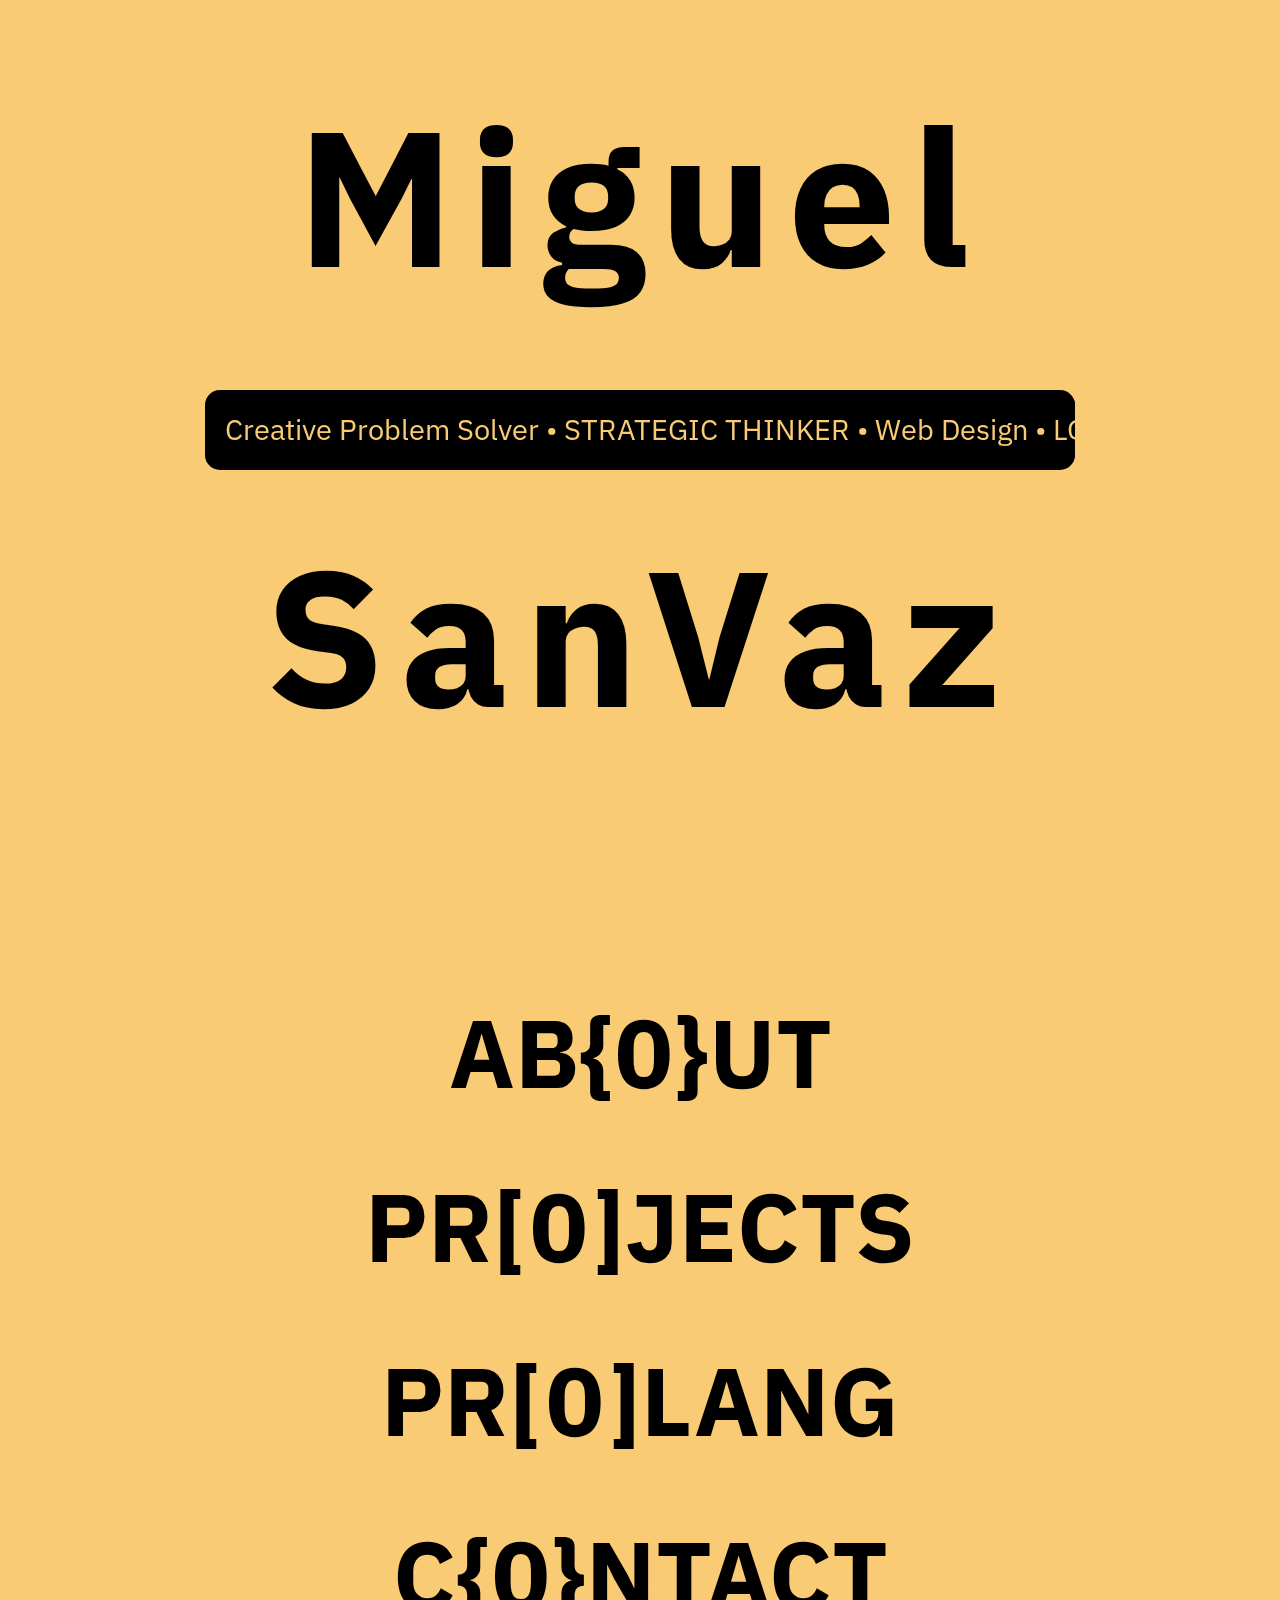
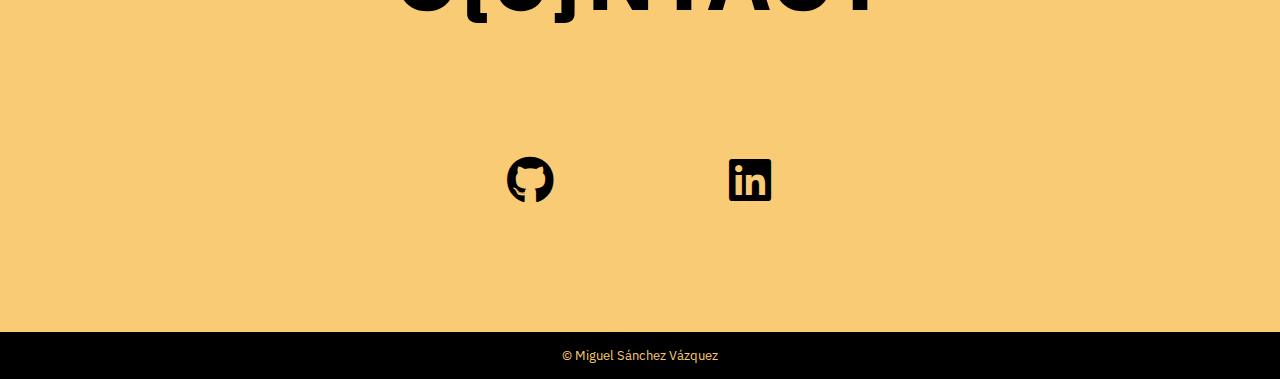
<file: index.html>
<html lang="en">
  <head>
    <meta charset="UTF-8" />
    <meta name="viewport" content="width=device-width, initial-scale=1.0" />
    <title>MSV</title>
    <link rel="stylesheet" href="css/style.css" />
    <link
      rel="stylesheet"
      href="https://cdnjs.cloudflare.com/ajax/libs/font-awesome/6.0.0-beta3/css/all.min.css"
    />
    <script src="js/script.js" defer></script>
    <!-- Se cargan los estilos y el script para el correcto funcionamiento del sitio -->
  </head>
  <body>
    <main>
      <div id="container">
        <!-- Sección principal para mostrar nombre y especialidades -->
        <section class="namePosition">
          <p class="name">Miguel</p>
          <!-- Sección con efecto marquee que muestra habilidades o roles -->
          <section class="worker">
            <p>
              Creative Problem Solver • STRATEGIC THINKER • Web Design • LOGIC
              PROGRAMMER • Creative Problem Solver • STRATEGIC THINKER • Web
              Design • LOGIC PROGRAMMER • Creative Problem Solver • STRATEGIC
              THINKER
            </p>
          </section>
          <p class="subname">SanVaz</p>
        </section>

        <div class="containerTwo">
          <!-- Sección "about": muestra información adicional al activar el toggle -->
          <section class="about">
            <input type="checkbox" id="visibleAbout" />
            <p class="aboutText">
              <span class="letter">AB{</span>
              <label for="visibleAbout" class="toggle-label">
                <span class="placeholder">0</span>
                <span class="hidden-content">
                  Development of scalable web systems, database optimization
                  ensuring consistency, efficiency, and high performance, API
                  integration, security, and work under agile methodologies.
                  <br /><br />Analytical thinking, team management, strong
                  problem-solving, proactive, self-taught, creative, and
                  communicative.
                </span>
              </label>
              <span class="letter">}UT</span>
            </p>
          </section>
          <!-- Sección "porfolio" que enlaza a la página de proyectos -->
          <section class="porfolio">
            <p class="porfolioText">
              PR[
              <span class="placeholder"
                ><a href="views/projects.html">0</a></span
              >
              ]JECTS
            </p>
          </section>
          <!-- Sección "porfolio" que enlaza a la página de proyectos de lenguajes -->
          <section class="porfolio">
            <p class="porfolioText">
              PR[
              <span class="placeholder"
                ><a href="views/prolang.html">0</a></span
              >
              ]LANG
            </p>
          </section>
          <!-- Sección de contacto: despliega el formulario al activar el toggle -->
          <section class="contact">
            <input type="checkbox" id="visibleContact" />
            <p class="contactText">
              C{
              <label for="visibleContact" class="toggle-label-contact">
                <span class="placeholder">0</span>
              </label>
              }NTACT
            </p>
            <div class="hidden-contact">
              <!-- Formulario de contacto -->
              <form id="contactoForm">
                <label for="name"></label>
                <input
                  type="text"
                  id="name"
                  name="name"
                  placeholder="Nombre"
                  maxlength="24"
                  required
                />

                <label for="apelldios"></label>
                <input
                  type="text"
                  id="apelldios"
                  name="apelldios"
                  placeholder="Apellidos"
                  maxlength="48"
                  required
                />
                <!-- Selección de género -->
                <div class="genero">
                  <label for="genero">Género:</label>
                  <input
                    type="radio"
                    id="masculino"
                    name="genero"
                    value="Masculino"
                    required
                  />
                  <label for="masculino">Masculino</label>
                  <input
                    type="radio"
                    id="femenino"
                    name="genero"
                    value="Femenino"
                  />
                  <label for="femenino">Femenino</label>
                </div>
                <label for="email"></label>
                <input
                  type="email"
                  id="email"
                  name="email"
                  placeholder="Email"
                  required
                />

                <label for="motivo"></label>
                <select id="motivo" name="motivo" required>
                  <option value="">Seleccione un motivo:</option>
                  <option value="negocio">Negocio</option>
                  <option value="consulta">Consulta</option>
                  <option value="sugerencia">Sugerencia</option>
                </select>

                <label for="mensaje"></label>
                <textarea id="mensaje" name="mensaje">Escriba aquí su mensaje...</textarea
                >

                <div class="acept">
                  <label for="terminos"
                    >Acepta los términos y condiciones</label
                  >
                  <input
                    type="checkbox"
                    id="terminos"
                    name="terminos"
                    required
                  />
                </div>
                <!-- Botón de envío (dentro de formulario dialog, se recomienda revisar la estructura HTML) -->
                <form method="dialog">
                  <button type="submit">Enviar</button>
                </form>
              </form>
            </div>
          </section>
          <!-- Menú de redes sociales -->
          <nav class="social-media">
            <ul>
              <li>
                <a href="https://github.com/savamidev" target="_blank"
                  >GitHub
                </a>
                <i class="fab fa-github icon"></i>
              </li>
              <li>
                <a
                  href="https://www.linkedin.com/in/miguel-s%C3%A1nchez-v%C3%A1zquez-639604207/"
                  target="_blank"
                  >Linkedin
                </a>
                <i class="fa-brands fa-linkedin icon"></i>
              </li>
            </ul>
          </nav>
        </div>
      </div>
    </main>
    <footer>&copy; Miguel Sánchez Vázquez</footer>
  </body>
</html>
</file>
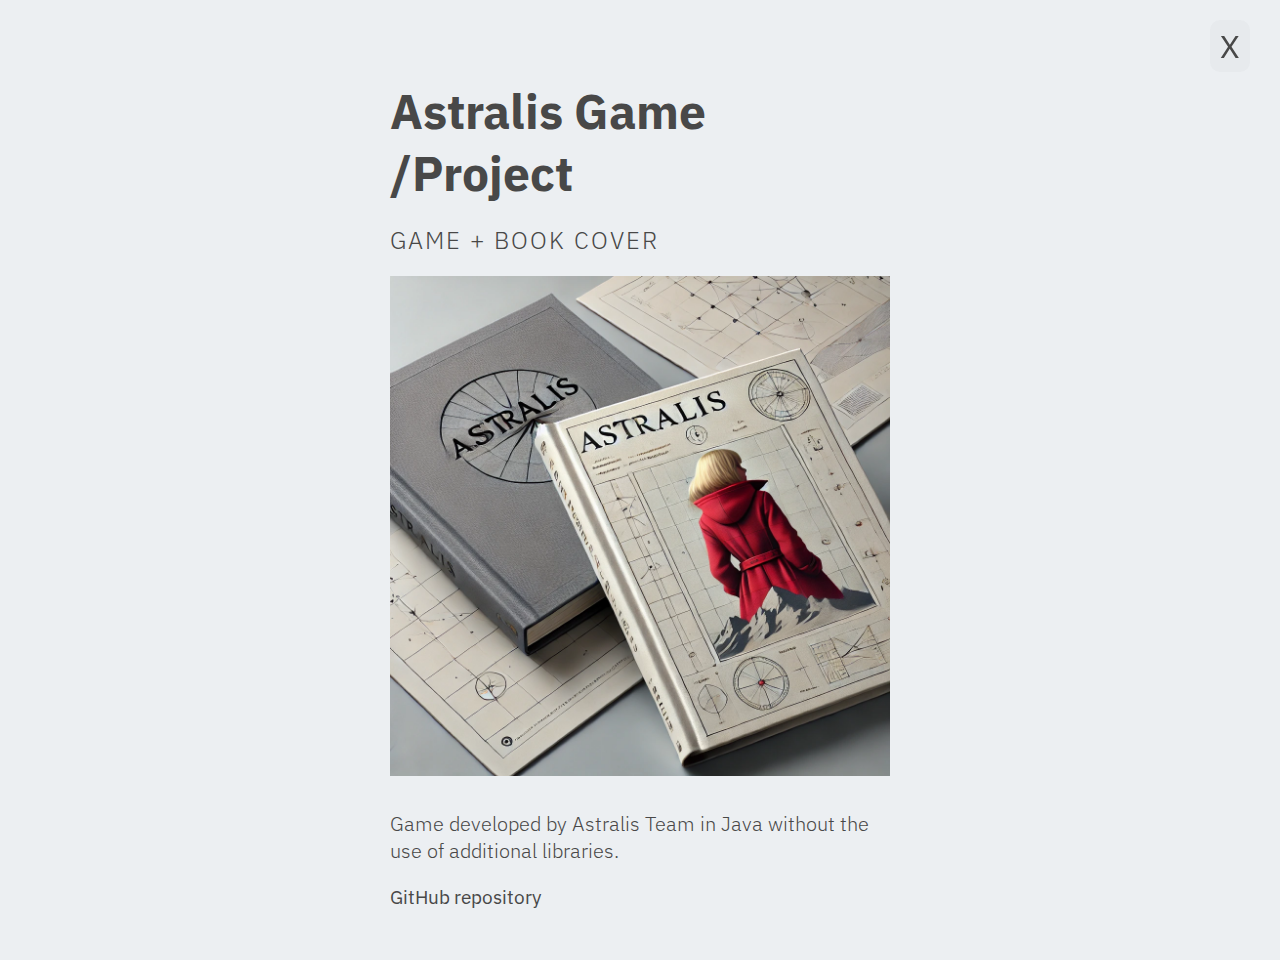
<file: views/AstralisGame.html>
<!DOCTYPE html>
<html lang="en">
  <head>
    <meta charset="UTF-8" />
    <meta name="viewport" content="width=device-width, initial-scale=1.0" />
    <title>Astralis Porject</title>
    <link rel="stylesheet" href="../css/styleAstralis.css" />
    <!-- Se vincula el archivo CSS "styleAstralis.css" para aplicar los estilos del proyecto -->
  </head>
  <body>
    <!-- Botón para regresar a la página de proyectos -->
    <button id="backBtn" onclick="window.location.href='projects.html'">X</button>

    <div id="container">
      <!-- Encabezado de la página -->
      <header>
        <h2>Astralis Game /Project</h2>
      </header>
      <main>
        <!-- Sección principal del contenido del proyecto -->
        <section class="block1">
          <!-- Título descriptivo del bloque -->
          <p class="titleB1">GAME + BOOK COVER</p>
          <!-- Imagen representativa del proyecto -->
          <img
            src="../img/AstralisBook.png"
            alt="Book de Astralis Game Porject"
          />
          <!-- Descripción del juego desarrollado -->
          <p class="textGame">
            Game developed by Astralis Team in Java without the use of additional libraries.
          </p>
          <br>
          <!-- Enlace al repositorio de GitHub del proyecto -->
          <a href="https://github.com/savamidev/Astralis">GitHub repository</a>
        </section>
      </main>
      <!-- Footer (actualmente sin contenido específico) -->
      <footer>
        <section class=""></section>
      </footer>
    </div>
  </body>
</html>
</file>
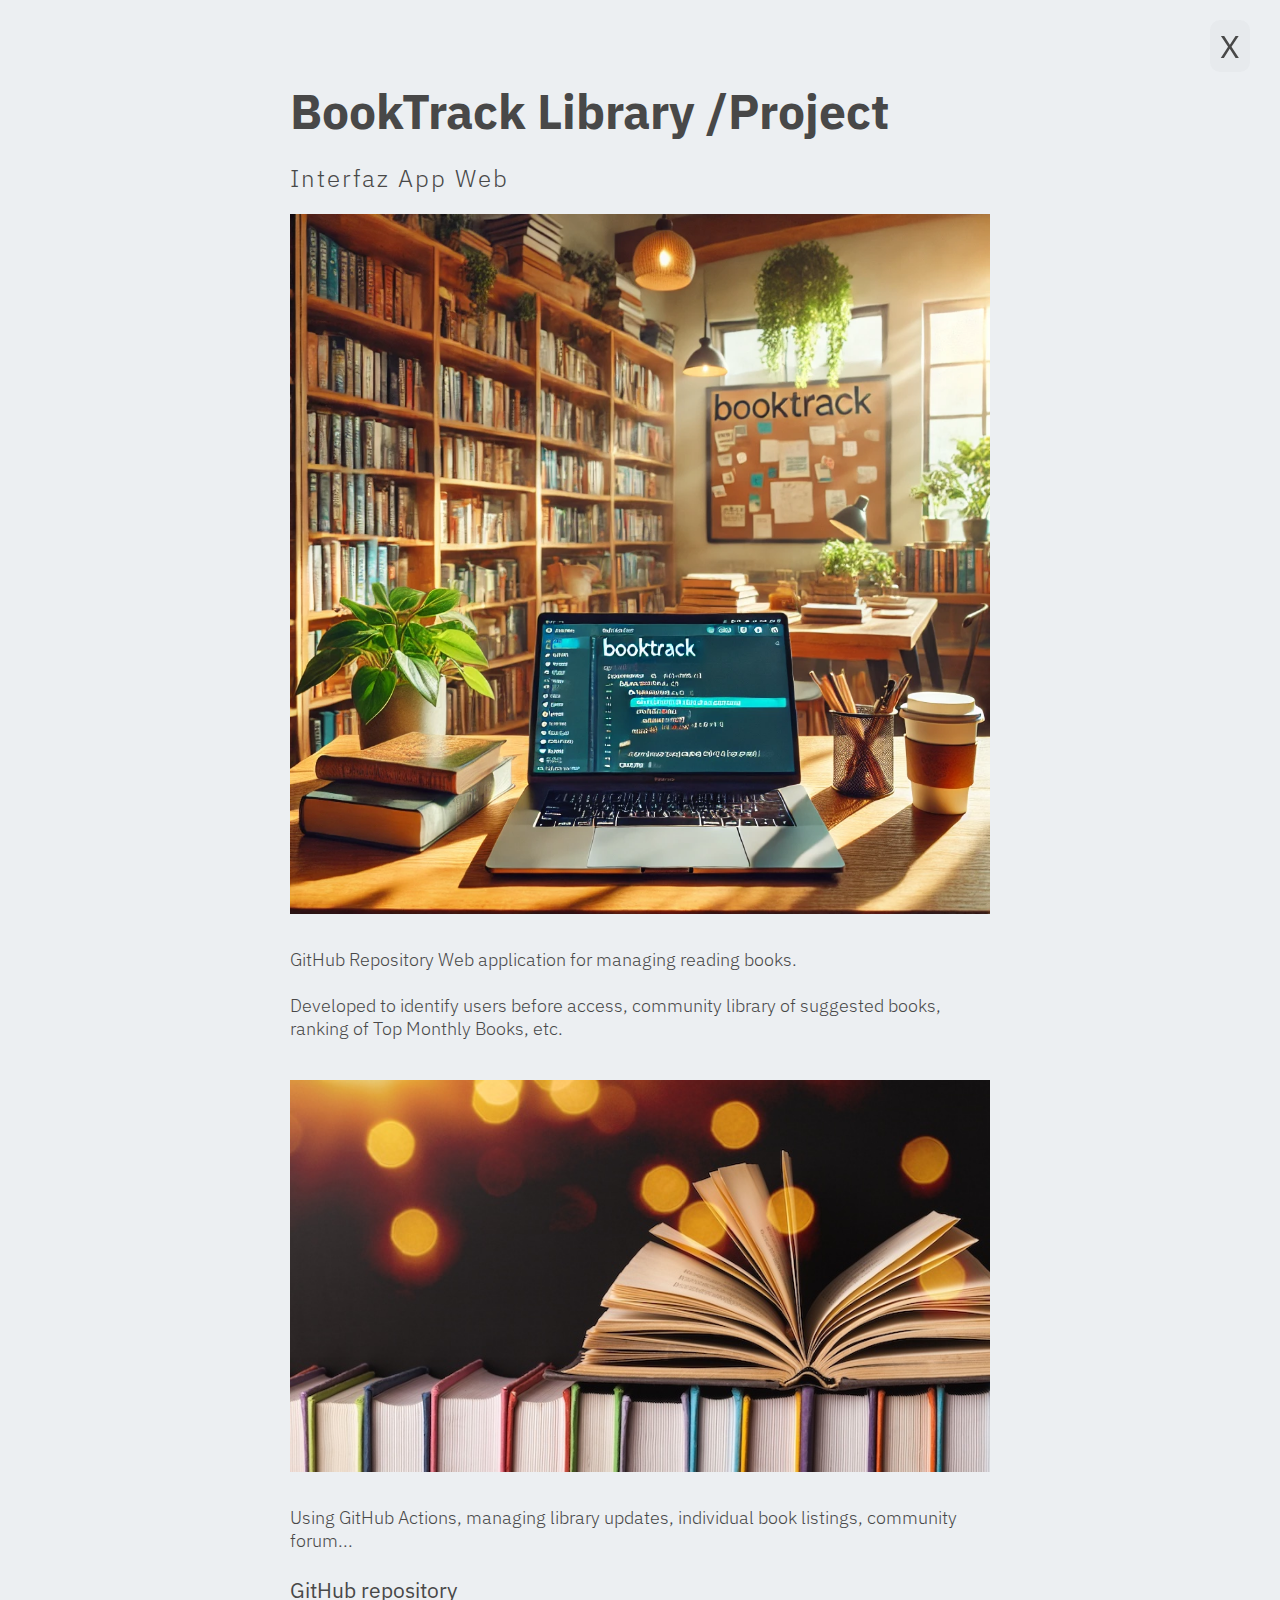
<file: views/BookTrack.html>
<!DOCTYPE html>
<html lang="en">
  <head>
    <meta charset="UTF-8" />
    <meta name="viewport" content="width=device-width, initial-scale=1.0" />
    <title>BookTrack Project</title>
    <link rel="stylesheet" href="../css/styleBookTrack.css" />
    <!-- Se vincula el CSS específico para el proyecto BookTrack -->
  </head>
  <body>
    <!-- Botón de regreso: redirige a la página de proyectos -->
    <button id="backBtn" onclick="window.location.href='projects.html'">
      X
    </button>

    <div id="container">
      <!-- Encabezado del proyecto -->
      <header>
        <h2>BookTrack Library /Project</h2>
      </header>
      <main>
        <!-- Sección principal con contenido del proyecto -->
        <section class="block1">
          <!-- Título descriptivo del bloque -->
          <p class="titleB1">Interfaz App Web</p>
          <!-- Imagen principal representativa del proyecto -->
          <img src="../img/BookTrack.png" alt="Sala biblioteca de trabajo." />
          <!-- Descripción detallada del proyecto -->
          <p class="textBook">
            GitHub Repository Web application for managing reading books.
            <br /><br />
            Developed to identify users before access, community library of
            suggested books, ranking of Top Monthly Books, etc.
          </p>
          <br />
          <!-- Imagen secundaria para complementar la presentación -->
          <img
            class="secondImg"
            src="../img/BookTrack2.jpeg"
            alt="Libros apilados y uno de ellos abierto en un ambiente de luces."
          />
          <!-- Segunda descripción con información adicional -->
          <p class="textBook">
            Using GitHub Actions, managing library updates, individual book
            listings, community forum...
          </p>
          <!-- Enlace al repositorio de GitHub del proyecto -->
          <a href="https://github.com/savamidev/BookTrack">GitHub repository</a>
        </section>
      </main>
    </div>
  </body>
</html>
</file>
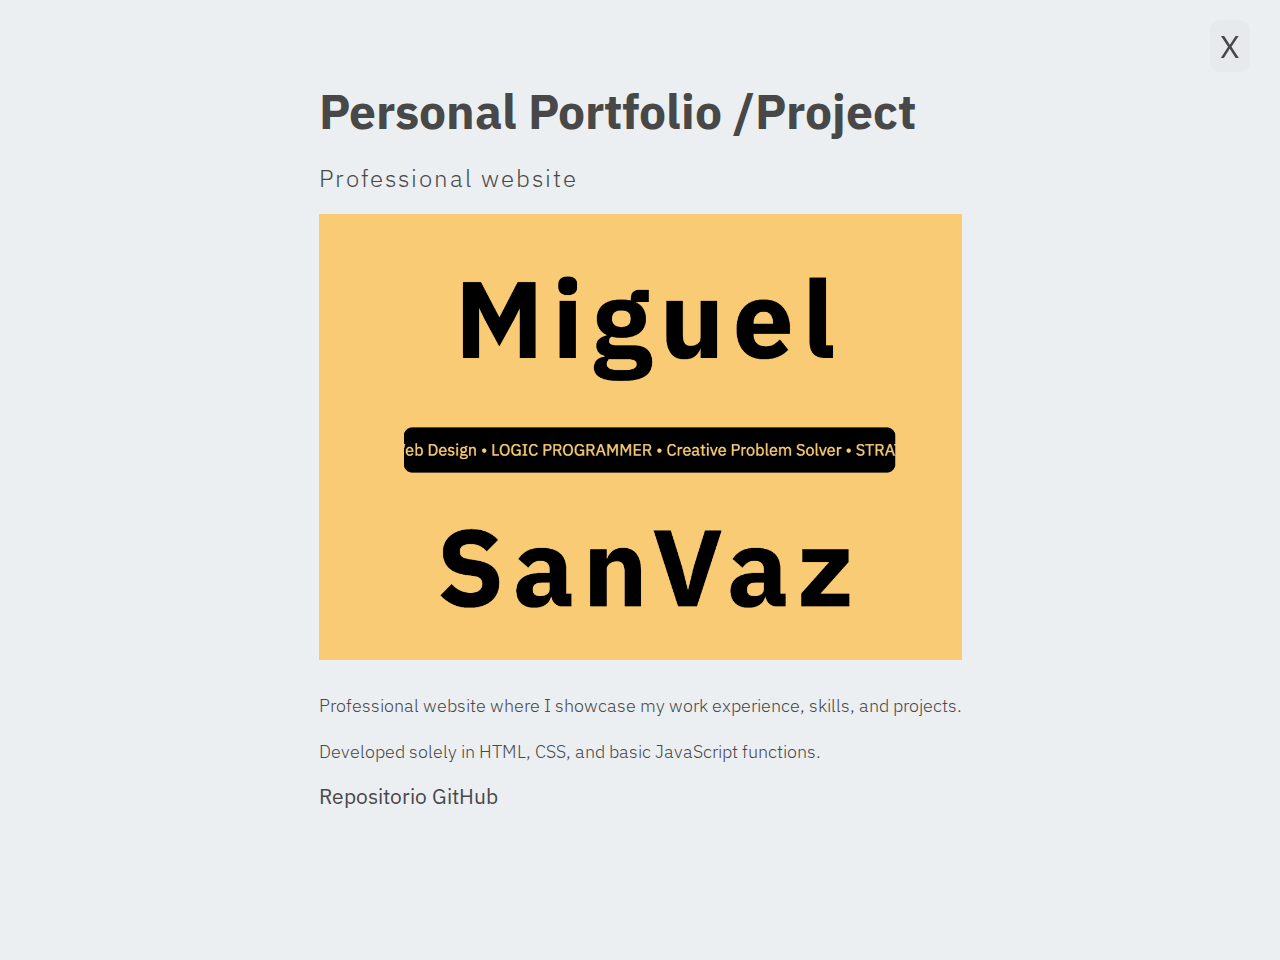
<file: views/portfolioProject.html>
<!DOCTYPE html>
<html lang="en">
  <head>
    <meta charset="UTF-8" />
    <meta name="viewport" content="width=device-width, initial-scale=1.0" />
    <title>Portfolio Project</title>
    <link rel="stylesheet" href="../css/styleBookTrack.css" />
  </head>
  <body>
    <button id="backBtn" onclick="window.location.href='projects.html'">
      X
    </button>

    <div id="container">
      <header>
        <h2>Personal Portfolio /Project</h2>
      </header>
      <main>
        <section class="block1">
          <p class="titleB1">Professional website</p>
          <img
            src="../img/PortfolioPrinci.png"
            alt="Sala biblioteca de trabajo."
          />
          <p class="textBook">
            Professional website where I showcase my work experience, skills,
            and projects. <br /><br />
            Developed solely in HTML, CSS, and basic JavaScript functions.
          </p>
          <br />
          <a href="https://github.com/savamidev/Portfolio">Repositorio GitHub</a>
        </section>
      </main>
    </div>
  </body>
</html>
</file>
<file: css/style.css>
@import url("https://fonts.googleapis.com/css2?family=IBM+Plex+Mono:ital,wght@0,100;0,200;0,300;0,400;0,500;0,600;0,700;1,100;1,200;1,300;1,400;1,500;1,600;1,700&family=IBM+Plex+Sans:ital,wght@0,100..700;1,100..700&family=Rubik:ital,wght@0,300..900;1,300..900&display=swap");

/* Declaración de variables globales para reutilizar en todo el CSS */
:root {
  --primaryColor: #f8cb74;
  --secondColor: #232323;
  --textFormColor: rgba(205,205,205,0.562);
}

/* Establece la fuente predeterminada y el fondo usando la variable global */
* {
  font-family: "IBM Plex Sans", sans-serif;
  margin: 0;
  background-color: var(--primaryColor);
}

#container {
  display: flex;
  flex-direction: column;
  min-height: 100%;
}

/* Bloque para centrar el nombre y el subtítulo */
.namePosition {
  margin-top: 50px;
  width: 100%;
  text-align: center;
  align-content: center;
}

/* Configuración responsiva para los textos principales */
.name,
.subname {
  width: 95%;
  font-size: 21vw;
  margin: 10px auto;
  font-weight: bolder;
  letter-spacing: 15px;
}

/* Contenedor para el efecto de "worker" con desplazamiento de texto */
.worker {
  width: 90%;
  margin: 0px auto -10px;
  overflow: hidden;
  position: relative;
  background-color: #000;
  height: 35px;
  border-radius: 15px;
}

/* Se define la animación de desplazamiento del texto dentro de .worker */
.worker p {
  background-color: #000;
  width: 100%;
  color: var(--primaryColor);
  border-radius: 30px;
  padding: 6px;
  position: absolute;
  white-space: nowrap;
  will-change: transform;
  animation: marquee 10s linear infinite;
}

@keyframes marquee {
  0% { transform: translateX(0); }
  100% { transform: translateX(-100%); }
}

/* Contenedor principal para secciones secundarias (about, porfolio, contact) */
.containerTwo {
  margin-top: 100px;
  width: 100%;
  text-align: center;
  align-content: center;
  font-size: 15vw;
  font-weight: 700;

  .letter {
    font-size: 15vw;
  }

  .about, .porfolio, .contact {
    margin-bottom: 20px;
  }
}

.containerTwo section {
  margin: 10px auto;
}

/* El checkbox para mostrar contenido extra en "about" se oculta */
#visibleAbout {
  display: none;
}

/* Se utiliza para alinear internamente el contenido del bloque about */
.aboutText {
  display: inline-flex;
  align-items: center;
}

/* Etiqueta que controla la visibilidad del contenido extra en "about" */
/* Aquí se definen transiciones para efectos visuales al activarse el toggle */
.toggle-label {
  cursor: pointer;
  transition: all 0.5s ease;
  display: inline-block;
  position: relative;
}

.toggle-label .placeholder {
  display: inline;
}

/* Contenido extra oculto que se muestra al activar el checkbox */
.toggle-label .hidden-content {
  display: none;
  font-size: 12px;
  font-weight: normal;
  line-height: 17px;
  background-color: #000;
}

/* Estilos que se aplican al activar el checkbox de about */
#visibleAbout:checked + p.aboutText .toggle-label {
  background-color: #000;
  border-radius: 50%;
  color: white;
  padding: 0.7em 1em 1.6em;
  width: 160px;
  height: 160px;
  text-align: center;
  align-content: center;
}

#visibleAbout:checked + p.aboutText .letter {
  transform: scale(0.25);
  transition: transform 0.3s ease, margin 0.3s ease;
}

#visibleAbout:checked + p.aboutText .letter:first-of-type {
  margin-right: -40px;
}

#visibleAbout:checked + p.aboutText .letter:last-of-type {
  margin-left: -37px;
}

/* Muestra el contenido oculto al activar el toggle de about */
#visibleAbout:checked + p.aboutText .toggle-label .hidden-content {
  display: inline;
}
#visibleAbout:checked + p.aboutText .toggle-label .placeholder {
  display: none;
}

/* Animación de cambio de color aplicada a los elementos .placeholder */
.placeholder {
  display: inline-block;
  animation: colorChange 8s linear infinite;
}

@keyframes colorChange {
  0% { color: rgb(255, 255, 255); }
  25% { color: rgb(126, 126, 126); }
  50% { color: rgb(42, 42, 42); }
  75% { color: rgb(127, 127, 127); }
  100% { color: rgb(210, 210, 210); }
}

/* Oculta el checkbox para el formulario de contacto */
#visibleContact {
  display: none;
}

/* Alineación interna del encabezado de contacto */
.contactText {
  display: inline-flex;
  align-items: center;
}

/* Etiqueta para mostrar el formulario de contacto con efecto toggle */
.toggle-label-contact {
  cursor: pointer;
  transition: all 0.5s ease;
  display: inline-block;
  position: relative;
}

.toggle-label-contact .placeholder {
  display: inline;
}

/* Contenedor del formulario de contacto, oculto inicialmente con transición */
.hidden-contact {
  display: none;
  font-size: 19px;
  font-weight: 900;
  background-color: #000000;
  padding: 10px;
  border-radius: 8px;
  max-width: 80%;
  margin: 10px auto;
  opacity: 0;
  transition: opacity 0.8s ease-in-out;
}

/* Al activarse el checkbox de contacto se muestra el formulario */
#visibleContact:checked ~ .hidden-contact {
  display: flex;
  flex-direction: column;
  opacity: 1;
}

/* Configuración del formulario de contacto */
#contactoForm {
  display: flex;
  flex-direction: column;
  background-color: black;
  gap: 2px;
}

/* Labels del formulario: se definen colores y tamaños usando las variables */
#contactoForm label {
  color: var(--textFormColor);
  font-size: 10px;
  font-weight: normal;
  background-color: var(--secondColor);
  margin-right: 10px;
}

/* Contenedores de términos y opciones de género */
.acept {
  background-color: var(--secondColor);
  align-content: center;
  padding-bottom: 10px;
  border-radius: 5px;
}

.genero {
  background-color: var(--secondColor);
  text-align: left;
  padding: 0px 0px 5px 10px;
  border-radius: 5px;
}

/* Inputs, selects y botones: estilo y tamaño */
#contactoForm input,
#contactoForm select,
#contactoForm button {
  border: none;
  padding: 10px;
  font-size: 10px;
  background-color: var(--secondColor);
  border-radius: 5px;
}

/* Transición en elementos del formulario para feedback visual en foco */
#contactoForm input,
#contactoForm select,
#contactoForm textarea {
  outline: none;
  border: 1px solid var(--secondColor);
  transition: border-color 0.3s ease, box-shadow 0.3s ease;
}
#contactoForm input:focus,
#contactoForm select:focus,
#contactoForm textarea:focus {
  border-color: var(--textFormColor);
  box-shadow: 0 0 1px rgba(248, 204, 116, 0.317);
}

#contactoForm input,
#contactoForm select {
  background-color: var(--secondColor);
  color: var(--textFormColor);
}

#contactoForm input::placeholder,
#contactoForm textarea::placeholder {
  color: var(--textFormColor);
}

/* Textarea del formulario: permite redimensionar verticalmente */
#contactoForm textarea {
  color: var(--textFormColor);
  font-size: 10px;
  resize: vertical;
  min-height: 120px;
  background-color: var(--secondColor);
}

/* Botón del formulario con efecto hover */
#contactoForm button {
  background-color: var(--secondColor);
  color: var(--primaryColor);
  cursor: pointer;
  transition: background 0.3s ease;
}
#contactoForm button:hover {
  background-color: var(--secondColor);
}

/* Imagenes con bordes redondeados y tamaño fijo */
img {
  border-radius: 10px;
  width: 100px;
  height: auto;
}

/* Contenedor para contenido de portfolio oculto */
.hidden-porfolio {
  display: none;
  background-color: #000;
}

/* Oculta el checkbox de portfolio */
#visiblePorfolio {
  display: none;
}

/* Texto asociado al portfolio */
.PorfolioText {
  display: inline-flex;
  align-items: center;
}

/* Etiqueta para mostrar contenido extra en portfolio */
.toggle-label-porfolio {
  display: inline-block;
  position: relative;
  cursor: pointer;
  transition: all 0.5s ease;
}

.toggle-label-porfolio .placeholder {
  display: inline;
}

.toggle-label-porfolio .hidden-porfolio {
  display: none;
}

/* Muestra contenido adicional al activar el checkbox de portfolio */
#visiblePorfolio:checked + p.porfolioText .toggle-label-porfolio {
  border-radius: 50px;
  height: 110px;
  text-align: center;
  align-content: center;
}

#visiblePorfolio:checked
  + p.porfolioText
  .toggle-label-porfolio
  .hidden-porfolio {
  display: flex;
  flex-direction: row;
  justify-content: center;
}

#visiblePorfolio:checked + p.porfolioText .toggle-label-porfolio .placeholder {
  display: none;
}

#visiblePorfolio:checked ~ .hidden-porfolio {
  display: block;
}

/* Sección con efecto marquee para imágenes */
.marquee {
  background-color: #000;
  padding: 15px;
  display: flex;
  animation: marquee 15s linear infinite;
}

@keyframes marquee {
  0% { transform: translateX(); }
  100% { transform: translateX(-100%); }
}
.marquee img {
  width: 100px;
  height: auto;
  margin-right: 100px;
}

/* Enlaces e íconos tienen transiciones para efectos de hover */
nav {
  font-size: 13px;
  margin-top: 30px;

  ul {
    list-style: none;
    display: inline-flex;
    margin-right: 40px;
    li {
      text-align: center;
      margin: 20px 40px;
    }
  }
}

a {
  text-decoration: none;
  color: inherit;
  font-style: normal;
  padding: 5px;
}

.icon {
  font-size: 2.5rem;
}
.social-media li {
  position: relative;
  width: 50px;
  height: 1em;
}

.social-media li a,
.social-media li .icon {
  position: absolute;
  top: 0;
  left: 0;
  width: 100%;
  text-align: center;
  transition: opacity 0.2s ease-in;
}

.social-media li a {
  opacity: 0;
}

.social-media li .icon {
  opacity: 1;
  pointer-events: none;
}

.social-media li:hover a {
  opacity: 1;
  font-size: 0.8rem;
  color: var(--primaryColor);
  background-color: var(--secondColor);
  padding: 10px 10px 10px 10px;
  border-radius: 5px;
  text-align: center;
}

.social-media li:hover .icon {
  opacity: 0;
}

/* Footer con estilos definidos */
footer {
  color: var(--primaryColor);
  background-color: #000;
  font-size: 10px;
  text-align: center;
  padding: 15px;
  margin-top: 30px;
}

/* Ajustes para dispositivos medianos */
@media screen and (min-width: 768px) {
  .worker {
    margin-top: 25px;
    padding: 10px;
  }

  .worker p {
    font-size: 1.2rem;
    animation: marquee 15s linear infinite;
  }
  .containerTwo {
    font-weight: 600;
  }
  .toggle-label .hidden-content {
    font-size: 1.2rem;
    font-weight: 300;
    line-height: 23px;
  }

  #visibleAbout:checked + p.aboutText .toggle-label {
    padding: 0.7em 1em 1.6em;
    width: 230px;
    height: 250px;
  }

  .hidden-contact {
    font-size: 1.2rem;
    padding: 12px;
    max-width: 80%;
  }

  #contactoForm textarea,
  #contactoForm label {
    font-size: 1rem;
  }

  #contactoForm input,
  #contactoForm select,
  #contactoForm button {
    padding: 12px;
    font-size: 1rem;
  }

  .genero, .acept {
    padding: 10px 0px 10px 15px;
  }

  .social-media li:hover a {
    font-size: 1rem;
    padding: 10px 20px;
    text-align: center;
  }

  nav {
    margin: 50px auto;
    ul {
      li {
        margin: 20px 60px;
      }
    }
  }

  .icon {
    font-size: 3rem;
  }
  .social-media li {
    position: relative;
    width: 100px;
    height: 2em;
  }
  
  .social-media li:hover a {
    font-size: 1.1rem;
  }

  footer {
    font-size: 0.8rem;
  }
}

/* Ajustes para pantallas grandes */
@media screen and (min-width: 1024px) {
  .name,
  .subname {
    font-size: 12rem;
    margin: 20px auto;
  }

  .worker {
    width: 850px;
    margin: 70px auto 40px;
    height: 60px;
  }
  
  .worker p {
    width: 100%;
    padding: 10px;
    font-size: 1.8rem;
  }

  .containerTwo {
    margin-top: 200px;
    font-size: 6rem;
    font-weight: 900;
  
    .letter {
      font-size: 6rem;
    }

    .about, .porfolio, .contact {
      margin-bottom: 50px;
    }
  }

  .toggle-label .hidden-content {
    font-size: 1.4rem;
    font-weight: 300;
    line-height: 27px;
  }

  #visibleAbout:checked + p.aboutText .toggle-label {
    padding: 120px 110px 150px;
    width: 300px;
    height: 300px;
  }

  .hidden-contact {
    max-width: 500px;
  }

  nav {
    margin: 100px auto;
  }
}
</file>
<file: css/styleAstralis.css>
@import url("https://fonts.googleapis.com/css2?family=IBM+Plex+Mono:ital,wght@0,100;0,200;0,300;0,400;0,500;0,600;0,700;1,100;1,200;1,300;1,400;1,500;1,600;1,700&family=IBM+Plex+Sans:ital,wght@0,100..700;1,100..700&family=Rubik:ital,wght@0,300..900;1,300..900&display=swap");

/* Variables globales definidas en :root */
:root {
  --primaryColor: #eceff2;
  --textFormColor: #484848;
}

/* Se establece tipografía y márgenes; se usa la variable global para el fondo */
* {
  font-family: "IBM Plex Sans", sans-serif;
  margin: 0;
  background-color: var(--primaryColor);
}

html,
body {
  height: 100%;
  margin: 30px 0px;
  display: flex;
  justify-content: center;
}

/* Botón de regreso configurado en posición fija */
#backBtn {
  position: fixed;
  color: var(--textFormColor);
  top: 20px;
  right: 30px;
  background: #48484807;
  border: none;
  padding: 5px 10px;
  border-radius: 10px;
  font-size: 1rem;
  cursor: pointer;
  z-index: 100;
}

/* Contenedor principal con padding */
#container {
  width: 100%;
  padding: 20px;
}

header h2 {
  color: var(--textFormColor);
  font-size: 3rem;
  font-weight: 800;
}

.block1 .titleB1 {
  color: var(--textFormColor);
  margin-top: 20px;
  font-weight: 300;
  letter-spacing: 2px;
}

.block1 img {
  margin-top: 20px;
  width: 100%;
  max-width: 500px;
  height: auto;
}

/* Texto descriptivo del juego */
.block1 .textGame {
  color: var(--textFormColor);
  font-size: 0.9rem;
  font-weight: 300;
  margin-top: 20px;
}

/* Estilo para enlaces */
a {
  color: #484848;
  font-size: 0.9rem;
  text-decoration: none;
  font-weight: 400;
}

@media screen and (min-width: 768px) {
  #container {
    max-width: 500px;
  }

  #backBtn {
    padding: 5px 10px;
    font-size: 1.7rem;
  }

  .block1 .titleB1 {
    font-size: 1.5rem;
  }

  .block1 .textGame {
    font-size: 1.2rem;
    margin-top: 30px;
  }

  a {
    font-size: 1rem;
  }
}

@media screen and (min-width: 1024px) {
  #backBtn {
    padding: 5px 10px;
    font-size: 2rem;
  }

  .block1 .textGame {
    font-size: 1.25rem;
  }

  a {
    font-size: 1.2rem;
  }
}
</file>
<file: css/styleBookTrack.css>
@import url("https://fonts.googleapis.com/css2?family=IBM+Plex+Mono:ital,wght@0,100;0,200;0,300;0,400;0,500;0,600;0,700;1,100;1,200;1,300;1,400;1,500;1,600;1,700&family=IBM+Plex+Sans:ital,wght@0,100..700;1,100..700&family=Rubik:ital,wght@0,300..900;1,300..900&display=swap");

/* Variables globales */
:root {
  --primaryColor: #eceff2;
  --textFormColor: #484848;
}

* {
  font-family: "IBM Plex Sans", sans-serif;
  margin: 0;
  background-color: var(--primaryColor);
}

html,
body {
  height: 100%;
  margin: 30px 0px;
  display: flex;
  justify-content: center;
}

#backBtn {
  position: fixed;
  color: var(--textFormColor);
  top: 20px;
  right: 30px;
  background: #48484807;
  border: none;
  padding: 5px 10px;
  border-radius: 10px;
  font-size: 1rem;
  cursor: pointer;
  z-index: 100;
}

#container {
  width: 100%;
  padding: 20px;
}

header h2 {
  color: var(--textFormColor);
  font-size: 3rem;
  font-weight: 800;
}

.block1 .titleB1 {
  color: var(--textFormColor);
  margin-top: 20px;
  font-weight: 300;
  letter-spacing: 2px;
}

.block1 img {
  margin-top: 20px;
  width: 100%;
  max-width: 500px;
  height: auto;
}

/* Texto descriptivo de libro */
.block1 .textBook {
  color: var(--textFormColor);
  font-size: 0.9rem;
  font-weight: 300;
  margin-top: 20px;
}

.block1 p:nth-of-type(3) {
  margin-bottom: 25px;
}

a {
  color: #484848;
  font-size: 0.9rem;
  text-decoration: none;
  font-weight: 400;
  padding-bottom: 30px;
}

@media screen and (min-width: 768px) {
  #container {
    max-width: 500px;
  }

  #backBtn {
    padding: 5px 10px;
    font-size: 1.7rem;
  }

  .block1 .titleB1 {
    font-size: 1.5rem;
  }

  .block1 .textBook {
    font-size: 1.05rem;
    margin-top: 30px;
  }

  a {
    font-size: 1.2rem;
  }
}

@media screen and (min-width: 1024px) {
  #container {
    max-width: 700px;
  }
  
  #backBtn {
    padding: 5px 10px;
    font-size: 2rem;
  }

  .block1 .textBook {
    font-size: 1.1rem;
  }

  .block1 img {
    min-width: 100%;
  }

  a {
    font-size: 1.3rem;
  }
}
</file>
